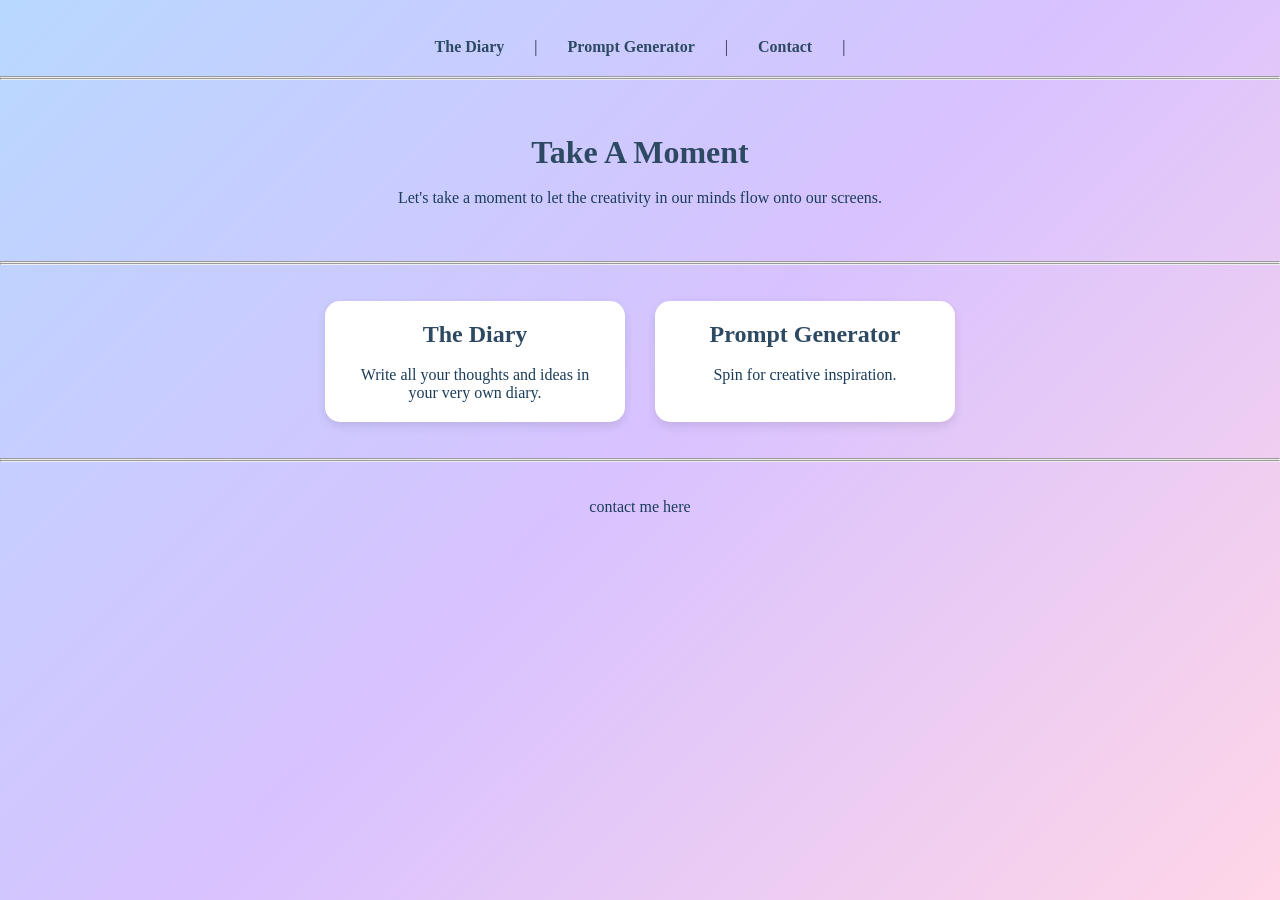
<file: index.html>
<!DOCTYPE html>
<html lang="en">
    <head>
        <meta charset="UTF-8">
        <title> Take A Moment</title>
        <link rel="stylesheet" href="styles.css">
    </head>

    <br>

    <body>
            <nav>
                <a href="thediary.html">The Diary</a> |
                <a href="promptgenerator.html">Prompt Generator</a> |
                <a href="contact.html">Contact</a> |
            </nav>

        <hr><hr>
        <br><br><br>

        <main>
            <h1> Take A Moment</h1>
            <br>
            <p> Let's take a moment to let the creativity in our minds flow onto our screens.</p>
        </main>

        <br><br><br>
        <hr><hr>
        <br><br>

        <div class="cards">
            <div class="card">
            <h2> The Diary</h2>
            <br>
            <p> Write all your thoughts and ideas in your very own diary.</p>
        </div>
        

        <div class="card">
            <h2> Prompt Generator</h2>
            <br>
            <p> Spin for creative inspiration.</p>
        </div>
        </div>

        <br><br>
        <hr><hr>
        <br><br>

        <footer>
            <p> contact me here</p>
        </footer>
    </body>
</html>
</file>
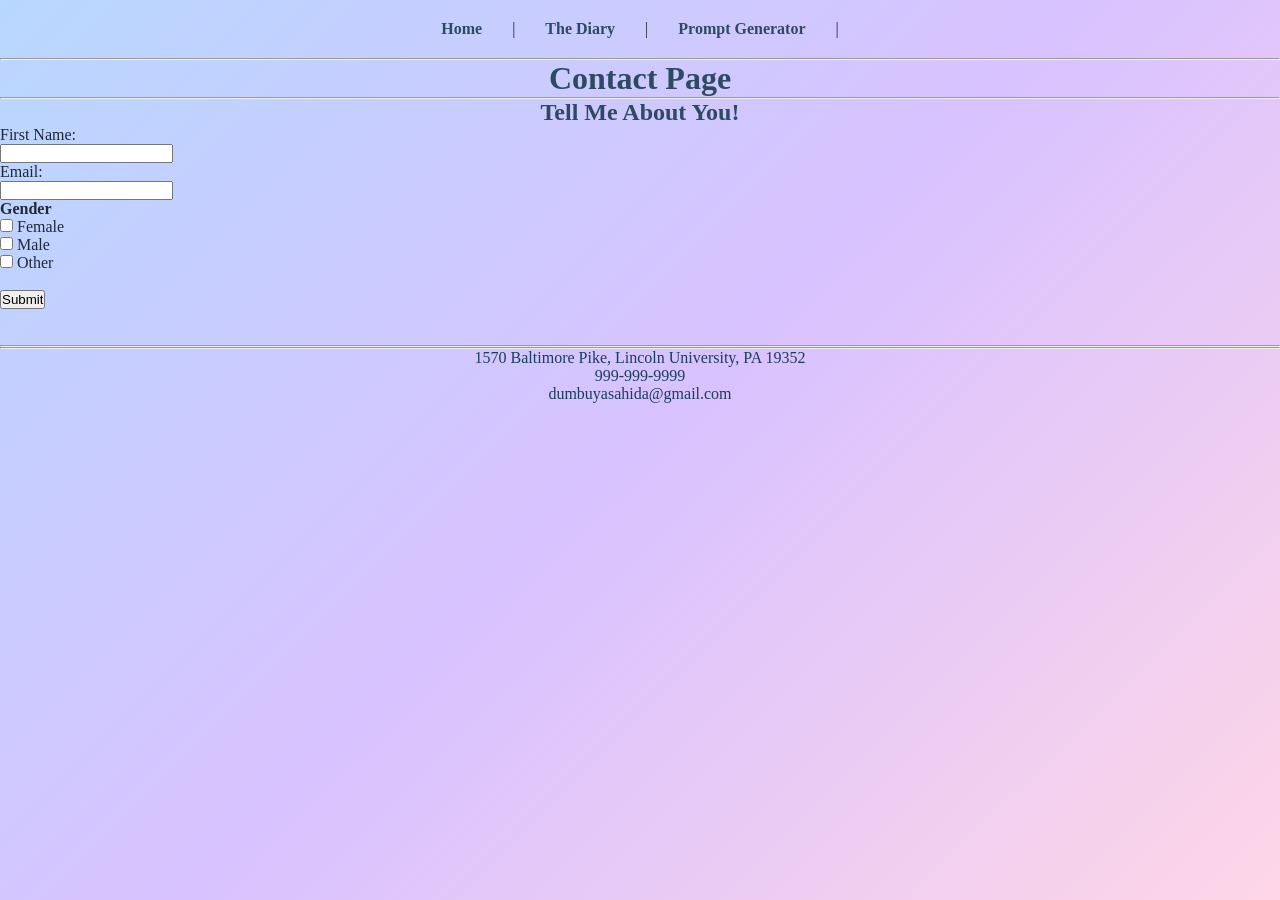
<file: contact.html>
<!DOCTYPE html>
<html lang="en">
    <head>
        <meta charset="UTF-8">
        <title> Contact Page</title>
        <link rel="stylesheet" href="styles.css">
    </head>
    <body>
        <header>
            <nav>
                <a href="index.html">Home</a> |
                <a href="thediary.html">The Diary</a> |
                <a href="promptgenerator.html">Prompt Generator</a> |
            </nav>
        </header>
        <hr>
        <h1> Contact Page</h1>
        <hr>
        <h2> Tell Me About You!</h2>
        <form>
            <label for="fname">First Name:</label><br>
            <input type="text" id="fname" name="fname"><br>
            <label for="email">Email:</label><br>
            <input type="text" id="email" name="email"><br>
            <h4> Gender</h4>
            <input type="checkbox" id="gender1" name="gender1" value="Female">
            <label for="gender1">Female</label><br>
            <input type="checkbox" id="gender2" name="gender2" value="Male">
            <label for="gender2">Male</label><br>
            <input type="checkbox" id="gender3" name="gender2" value="Other">
            <label for="gender3">Other</label><br><br>
            <input type="submit" value="Submit"><br><br><br>
        </form>
        <hr>
        <hr>
        <footer>
            <p>1570 Baltimore Pike, Lincoln University, PA 19352</p>
            <p>999-999-9999</p>
            <p>dumbuyasahida@gmail.com</p>
        </footer>
    </body>
</html>
</file>
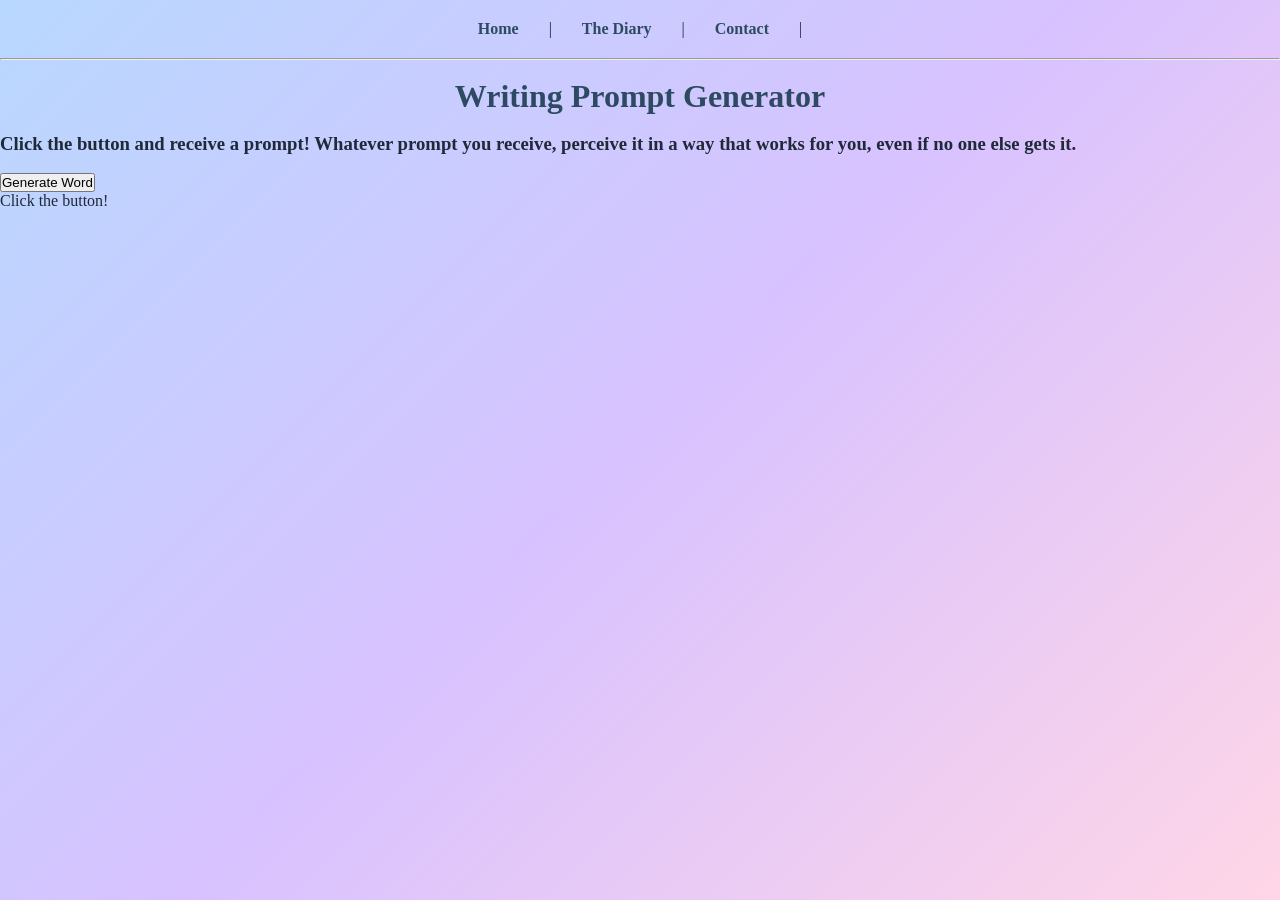
<file: promptgenerator.html>
<!DOCTYPE html>
<html lang="en">
    <head>
        <meta charset="UTF-8">
        <title> Prompt Generator</title>
        <link rel="stylesheet" href="styles.css">
    </head>
    <body class="generator-page">
        <nav>
            <a href="index.html">Home</a> |
            <a href="thediary.html">The Diary</a> |
            <a href="contact.html">Contact</a> |
        </nav>
        <hr>
        <br>
        <h1> Writing Prompt Generator</h1>
        <br>
        <h3> Click the button and receive a prompt! Whatever prompt you receive, perceive it in a way that works for you, even if no one else gets it.</h3>
        <br>
        <button id="generateBtn">Generate Word</button>
        <div id="wordDisplay">Click the button!</div>

        <script src="promptgenerator.js"></script>
    
    </body>
</html>
</file>
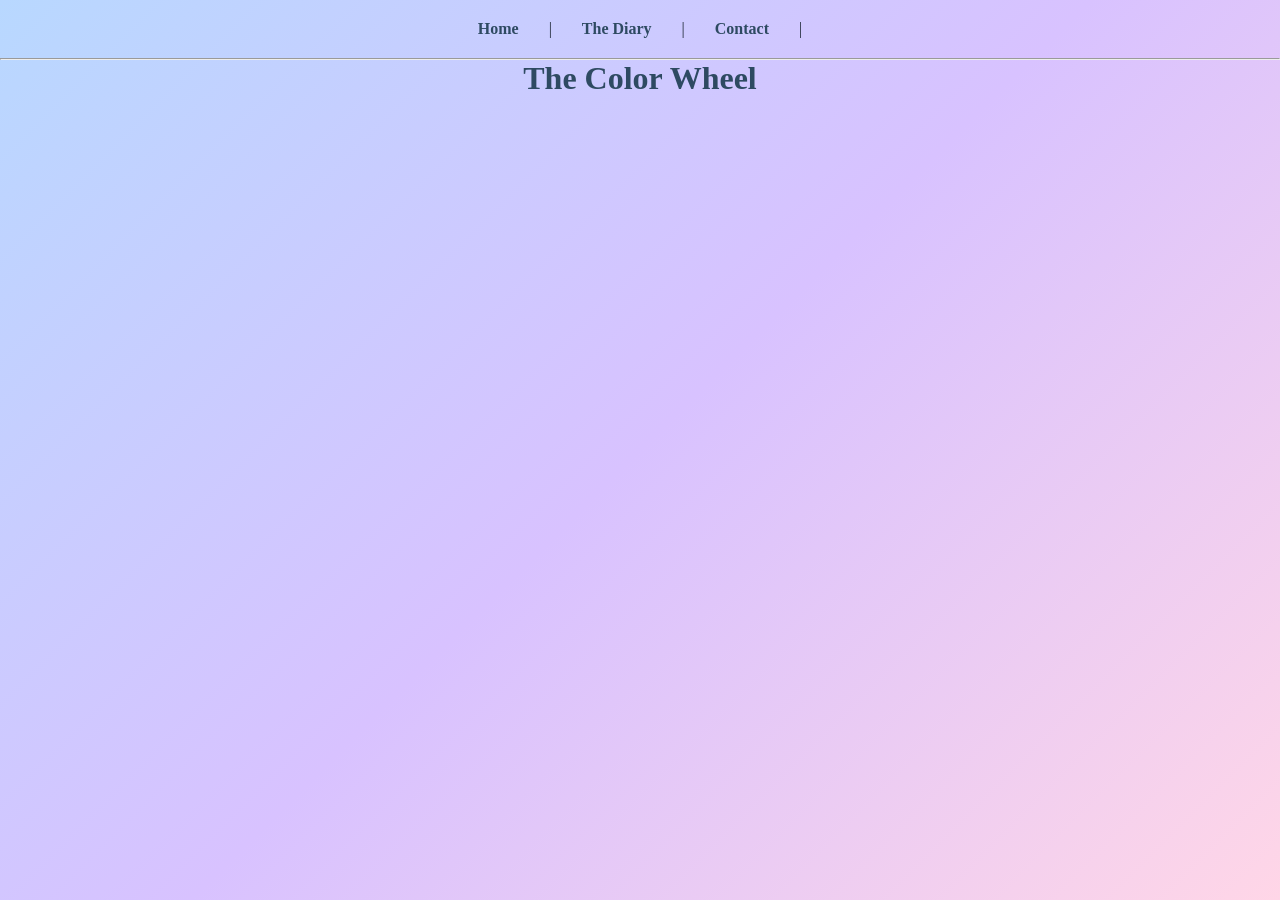
<file: thecolorwheel.html>
<!DOCTYPE html>
<html lang="en">
    <head>
        <meta charset="UTF-8">
        <title> The Color Wheel</title>
        <link rel="stylesheet" href="styles.css">
    </head>
    <body>
        <nav>
            <a href="index.html">Home</a> |
            <a href="thediary.html">The Diary</a> |
            <a href="contact.html">Contact</a> |
        </nav>
        <hr>
        <h1> The Color Wheel</h1>
    </body>
</html>
</file>
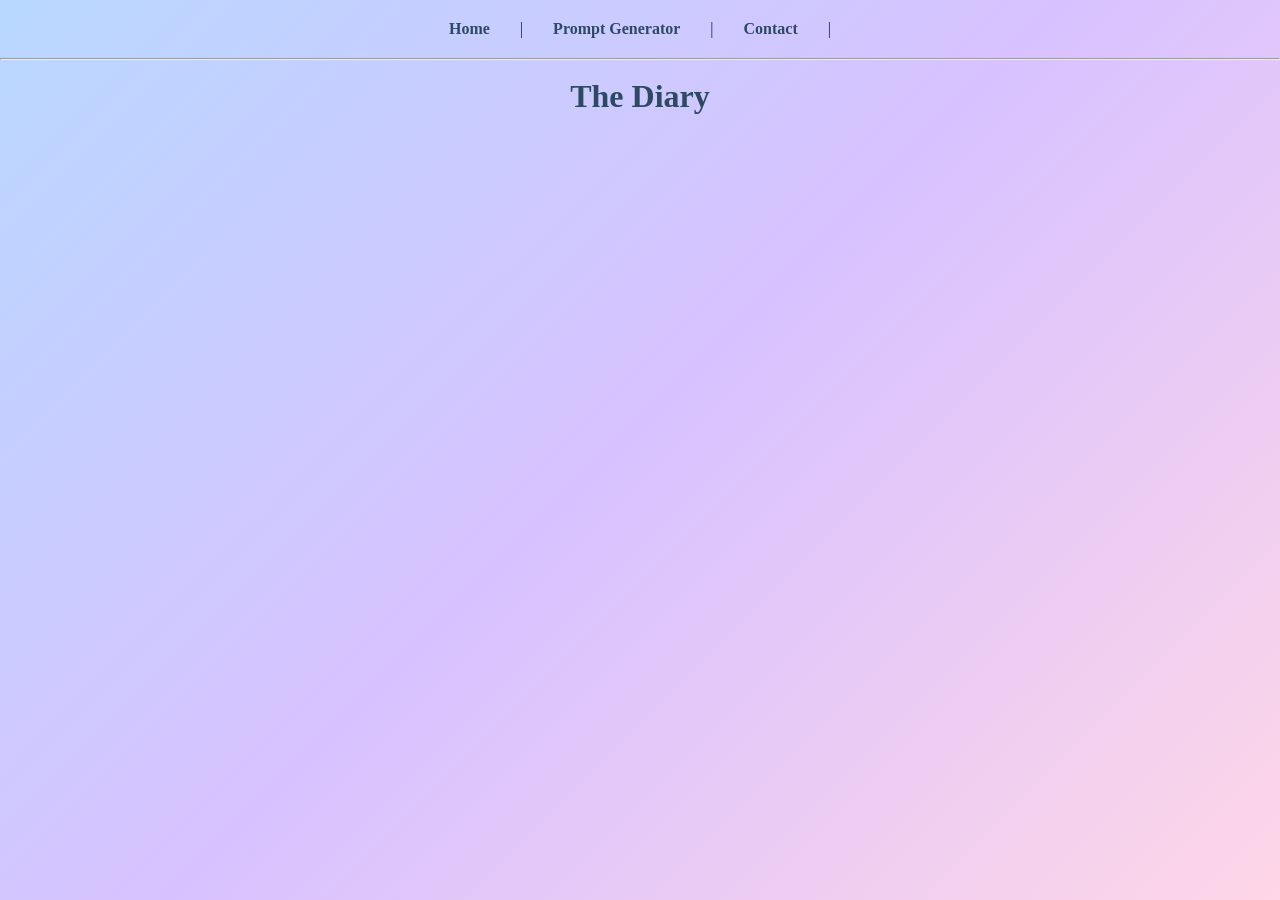
<file: thediary.html>
<!DOCTYPE html>
<html lang="en">
    <head>
        <meta charset="UTF-8">
        <title> The Diary</title>
        <link rel="stylesheet" href="styles.css">
    </head>
    <body>
        <nav>
            <a href="index.html">Home</a> |
            <a href="promptgenerator.html">Prompt Generator</a> |
            <a href="contact.html">Contact</a> |
        </nav>
        <hr>
        <br>
        <h1> The Diary</h1>
    </body>
</html>
</file>
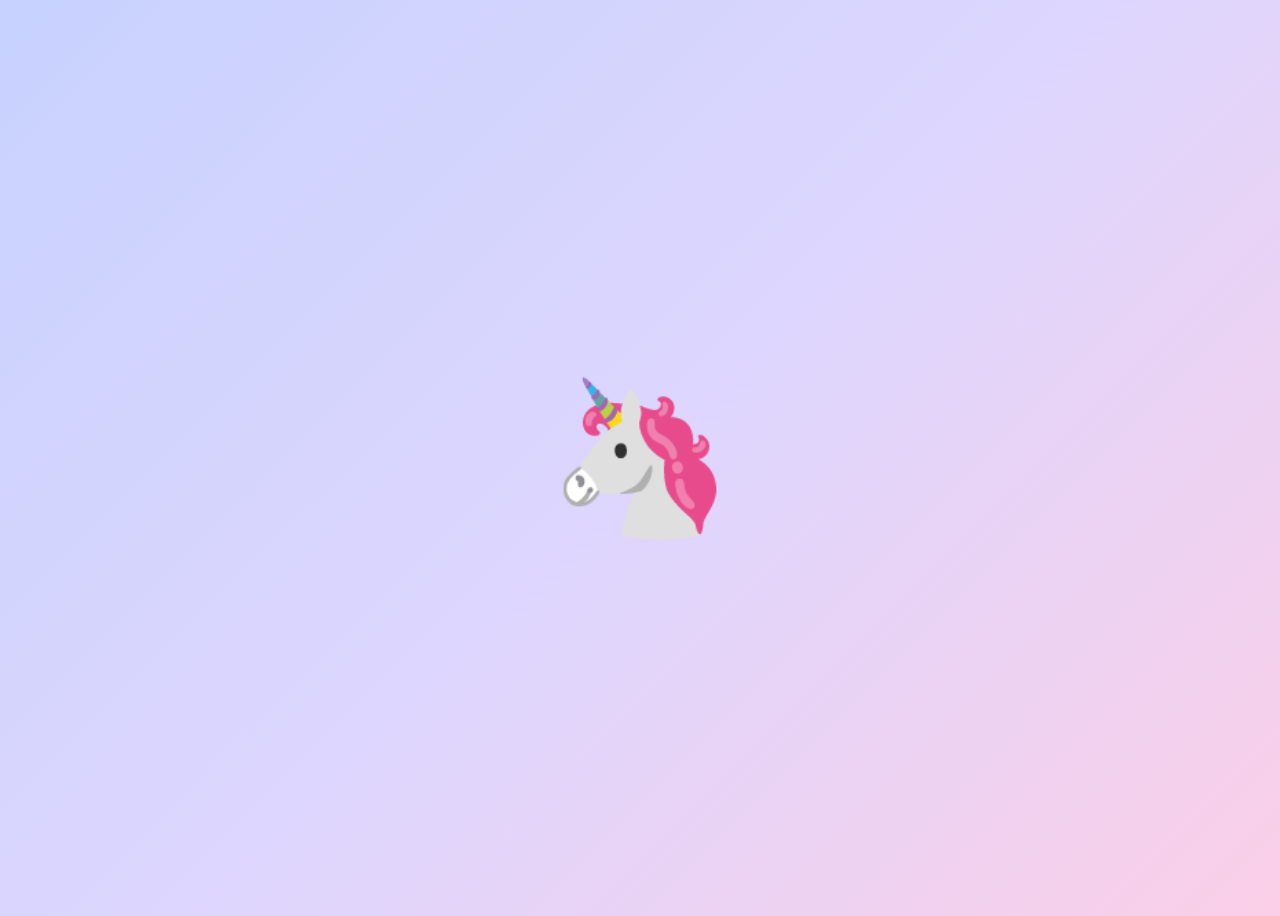
<file: unicorn.html>
<!DOCTYPE html>
<html>
    <head>
        <title> My Unicorn</title>

        <style>
            
            body {
                background: linear-gradient(
                    135deg,
                    #c7d2fe,
                    #ddd6fe,
                    #fbcfe8
                );
                
                min-height: 100vh;

                display: flex;
                justify-content: center;
                align-items: center;
            }

            .unicorn {
                font-size: 150px;
                animation: float 3s ease-in-out infinite;
            }
            
            @keyframes float {
                0% {
                    transform:translateY(0px);
                }

                50% {
                    transform:translateY(-20px);  
                }

                100% {
                    transform:translateY(0px);
                }
            }
        </style>
    </head>

    <body>
        <div class="unicorn">
            🦄
        </div>
    </body>
</html>
</file>
<file: styles.css>
* {
    margin: 0;
    padding: 0;
    box-sizing: border-box;
}
body {
    background: linear-gradient(
        135deg,
        #b8d8ff,
        #d8c2ff,
        #ffd6e7
    );
    min-height: 100vh;
    color: #1f2937
}
p {
    color:#1C3D5A;
    text-align:center;
    font-size:medium;
}
h1, h2 {
    color:#2E4A62;
    text-align:center;
}
nav {
    display:flex;
    justify-content:center;
    gap:30px;
    padding:20px;
}
nav a {
    text-decoration: none;
    color: #2E4A62;
    font-weight:bold;
}
nav a:hover {
    color:coral;
}
.card{
    background:white;
    border-radius:15px;
    padding:20px;
    width:300px;
    box-shadow:0 4px 10px rgba(0,0,0,.1);
}
.cards {
    display: flex;
    justify-content: center;
    gap: 30px;
}
</file>
